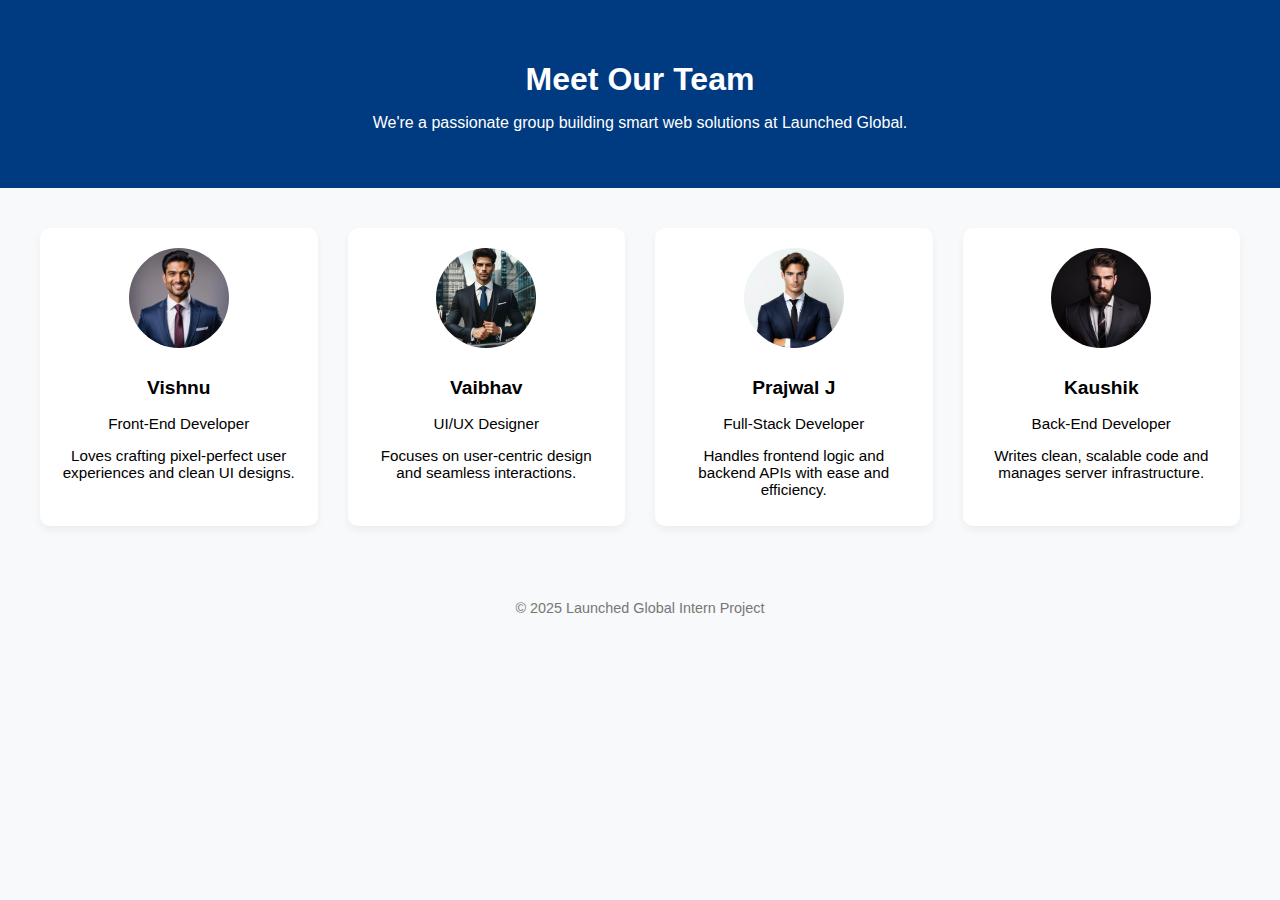
<file: about-us-page/index.html>
<!DOCTYPE html>
<html lang="en">
<head>
  <meta charset="UTF-8" />
  <meta name="viewport" content="width=device-width, initial-scale=1.0"/>
  <title>About Us</title>
  <link rel="stylesheet" href="style.css"/>
</head>
<body>

  <header>
    <h1>Meet Our Team</h1>
    <p>We're a passionate group building smart web solutions at Launched Global.</p>
  </header>

  <main class="team-section">
    <div class="team-member">
      <img src="vishnu.webp" alt="Vishnu">
      <h3>Vishnu</h3>
      <p>Front-End Developer</p>
      <p>Loves crafting pixel-perfect user experiences and clean UI designs.</p>
    </div>

    <div class="team-member">
      <img src="vaibhav.avif" alt="Vaibhav">
      <h3>Vaibhav</h3>
      <p>UI/UX Designer</p>
      <p>Focuses on user-centric design and seamless interactions.</p>
    </div>

    <div class="team-member">
      <img src="prajwal.jpg" alt="Prajwal J">
      <h3>Prajwal J</h3>
      <p>Full-Stack Developer</p>
      <p>Handles frontend logic and backend APIs with ease and efficiency.</p>
    </div>

    <div class="team-member">
      <img src="kaushik.png" alt="Kaushik">
      <h3>Kaushik</h3>
      <p>Back-End Developer</p>
      <p>Writes clean, scalable code and manages server infrastructure.</p>
    </div>
  </main>

  <footer>
    <p>© 2025 Launched Global Intern Project</p>
  </footer>

</body>
</html>
</file>
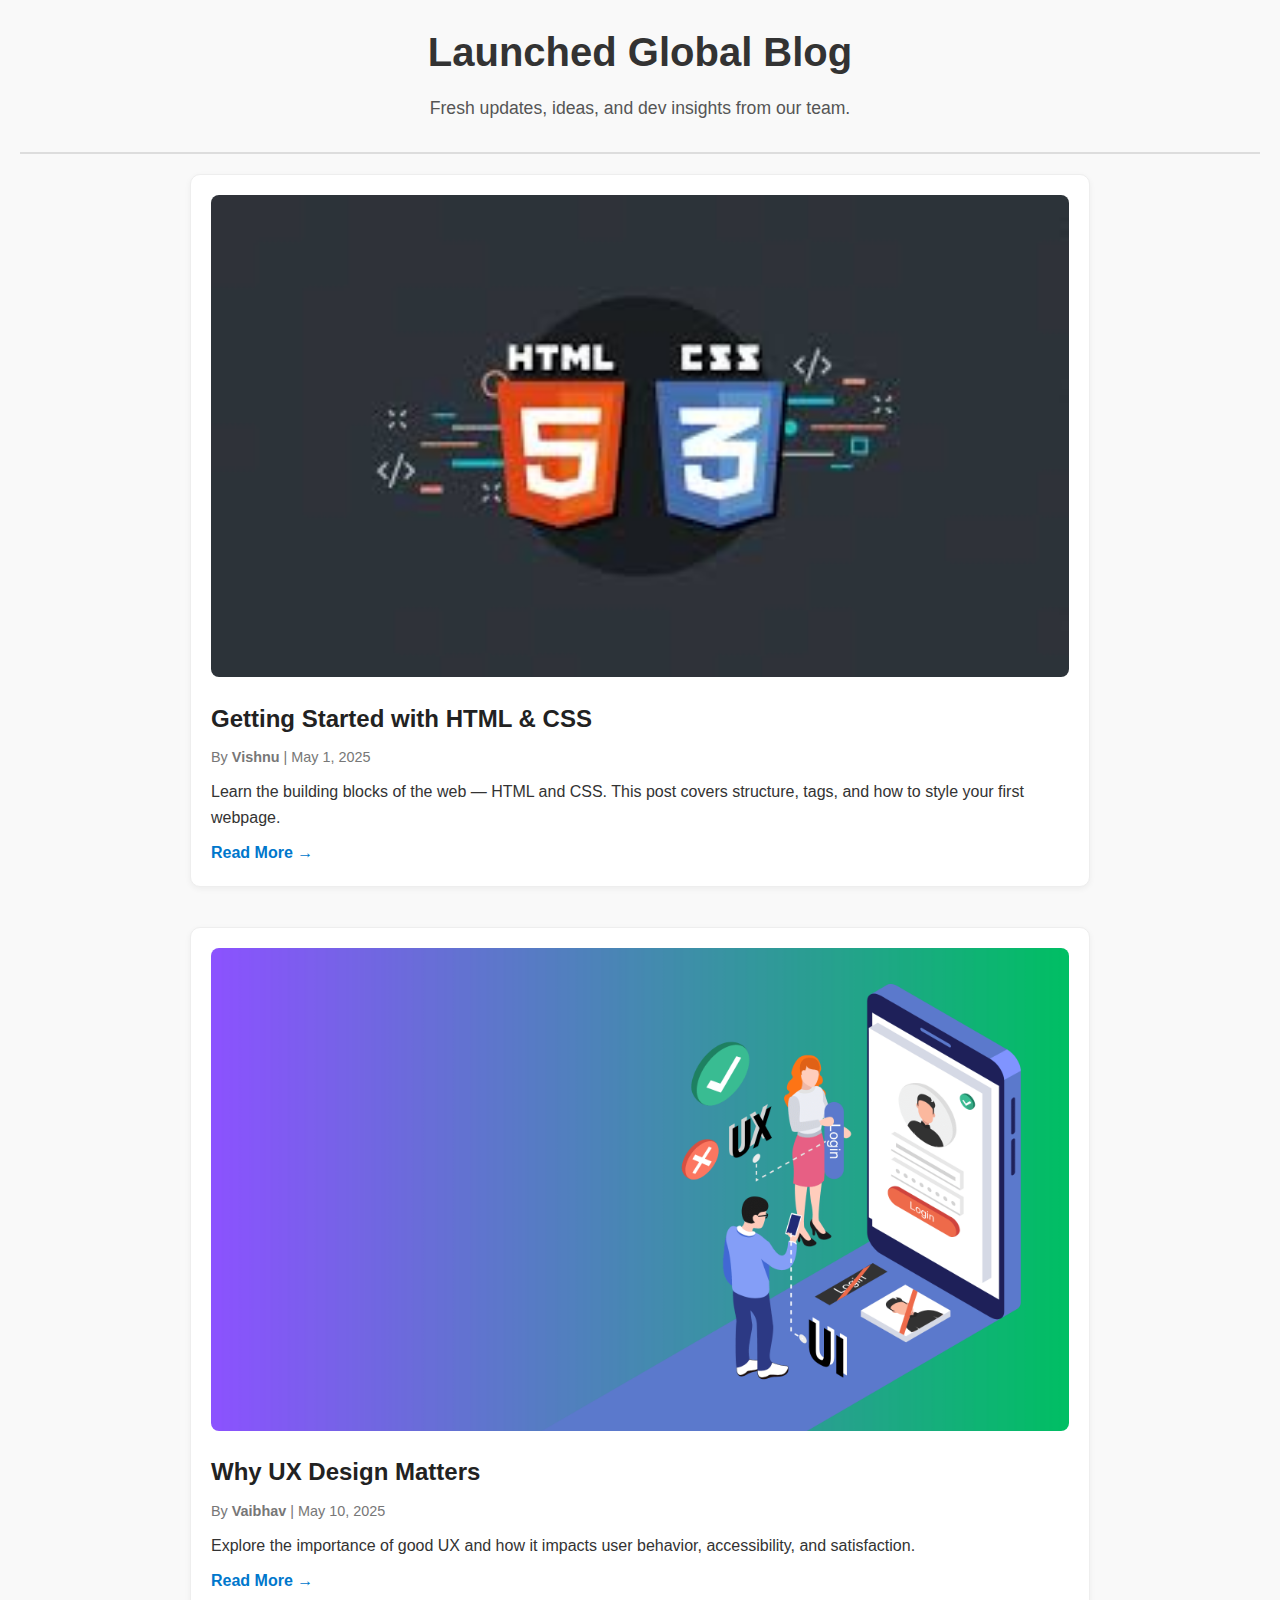
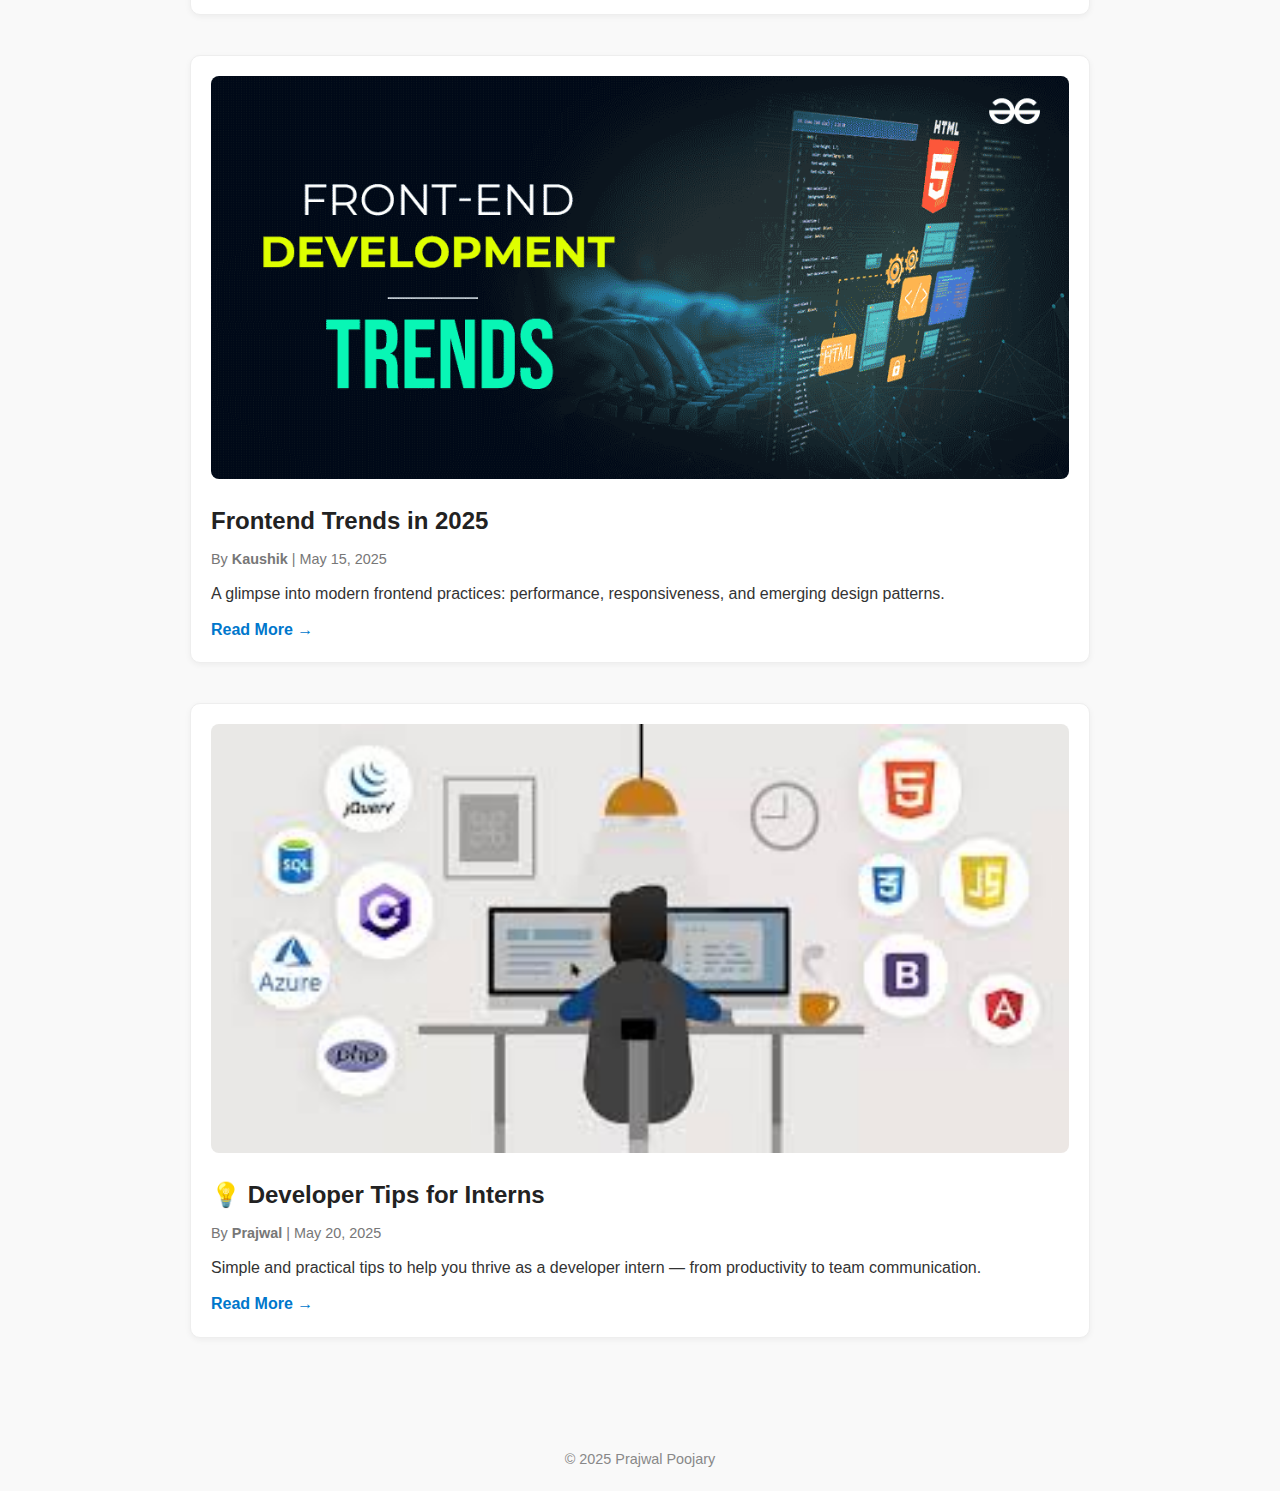
<file: blog-home-page/index.html>
<!DOCTYPE html>
<html lang="en">
<head>
  <meta charset="UTF-8" />
  <meta name="viewport" content="width=device-width, initial-scale=1.0"/>
  <title>Launched Global Blog</title>
  <link rel="stylesheet" href="style.css" />
</head>
<body>

  <header>
    <h1>Launched Global Blog</h1>
    <p>Fresh updates, ideas, and dev insights from our team.</p>
  </header>

  <main class="blog-container">

    <article class="blog-post">
      <img src="htmlcss.jpg" alt="HTML and CSS">
      <h2>Getting Started with HTML & CSS</h2>
      <p class="meta">By <strong>Vishnu</strong> | <time datetime="2025-05-01">May 1, 2025</time></p>
      <p>Learn the building blocks of the web — HTML and CSS. This post covers structure, tags, and how to style your first webpage.</p>
      <a href="#">Read More →</a>
    </article>

    <article class="blog-post">
      <img src="uiux.png" alt="UX Design">
      <h2>Why UX Design Matters</h2>
      <p class="meta">By <strong>Vaibhav</strong> | <time datetime="2025-05-10">May 10, 2025</time></p>
      <p>Explore the importance of good UX and how it impacts user behavior, accessibility, and satisfaction.</p>
      <a href="#">Read More →</a>
    </article>

    <article class="blog-post">
      <img src="frontend.png" alt="Frontend Trends">
      <h2>Frontend Trends in 2025</h2>
      <p class="meta">By <strong>Kaushik</strong> | <time datetime="2025-05-15">May 15, 2025</time></p>
      <p>A glimpse into modern frontend practices: performance, responsiveness, and emerging design patterns.</p>
      <a href="#">Read More →</a>
    </article>

    <article class="blog-post">
      <img src="devloper.jpg" alt="Developer Tips">
      <h2>💡 Developer Tips for Interns</h2>
      <p class="meta">By <strong>Prajwal</strong> | <time datetime="2025-05-20">May 20, 2025</time></p>
      <p>Simple and practical tips to help you thrive as a developer intern — from productivity to team communication.</p>
      <a href="#">Read More →</a>
    </article>

  </main>

  <footer>
    <p>© 2025 Prajwal Poojary</p>
  </footer>

</body>
</html>
</file>
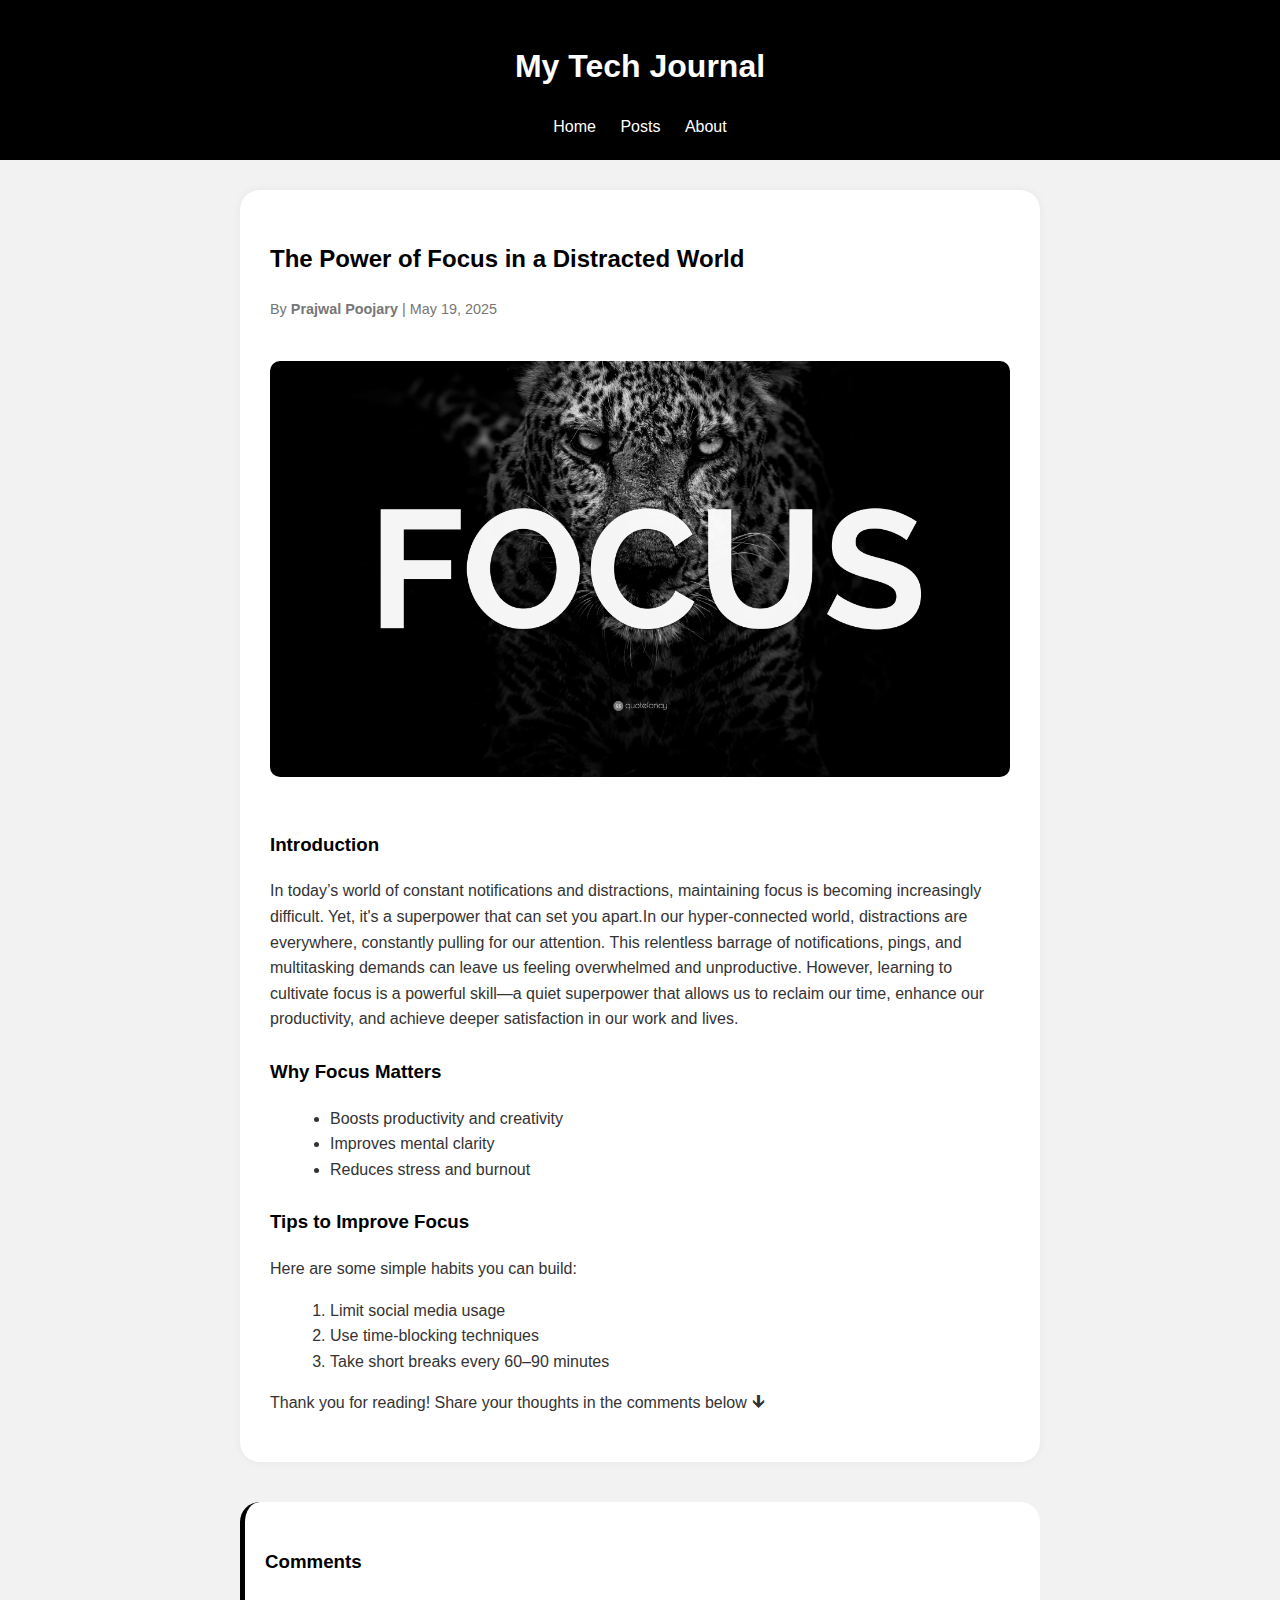
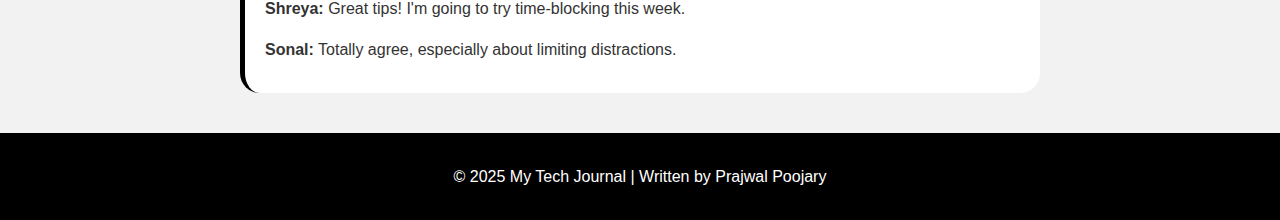
<file: blog-post-template/index.html>
<!DOCTYPE html>
<html lang="en">
  <head>
    <meta charset="UTF-8" />
    <title>The Power of Focus</title>
    <link rel="stylesheet" href="style.css" />
  </head>
  <body>
    <header class="site-header">
      <h1>My Tech Journal</h1>
      <nav>
        <a href="#">Home</a>
        <a href="#">Posts</a>
        <a href="#">About</a>
      </nav>
    </header>

    <main>
      <article class="blog-post">
        <header>
          <h2>The Power of Focus in a Distracted World</h2>
          <p class="meta">
            By <strong>Prajwal Poojary</strong> |
            <time datetime="2025-05-15">May 19, 2025</time>
          </p>
        </header>

        <img
          src="focus.png"
          alt="Focus illustration"
        />

        <section>
          <h3>Introduction</h3>
          <p>
            In today’s world of constant notifications and distractions,
            maintaining focus is becoming increasingly difficult. Yet, it's a
            superpower that can set you apart.In our hyper-connected world,
            distractions are everywhere, constantly pulling for our attention.
            This relentless barrage of notifications, pings, and multitasking
            demands can leave us feeling overwhelmed and unproductive. However,
            learning to cultivate focus is a powerful skill—a quiet superpower
            that allows us to reclaim our time, enhance our productivity, and
            achieve deeper satisfaction in our work and lives.
          </p>
        </section>

        <section>
          <h3>Why Focus Matters</h3>
          <ul>
            <li>Boosts productivity and creativity</li>
            <li>Improves mental clarity</li>
            <li>Reduces stress and burnout</li>
          </ul>
        </section>

        <section>
          <h3>Tips to Improve Focus</h3>
          <p>Here are some simple habits you can build:</p>
          <ol>
            <li>Limit social media usage</li>
            <li>Use time-blocking techniques</li>
            <li>Take short breaks every 60–90 minutes</li>
          </ol>
        </section>

        <footer>
          <p>
            Thank you for reading! Share your thoughts in the comments below 🡫
          </p>
        </footer>
      </article>

      <section class="comments">
        <h3>Comments</h3>
        <p>
          <strong>Shreya:</strong> Great tips! I'm going to try time-blocking
          this week.
        </p>
        <p>
          <strong>Sonal:</strong> Totally agree, especially about limiting
          distractions.
        </p>
      </section>
    </main>

    <footer class="site-footer">
      <p>&copy; 2025 My Tech Journal | Written by Prajwal Poojary</p>
    </footer>
  </body>
</html>
</file>
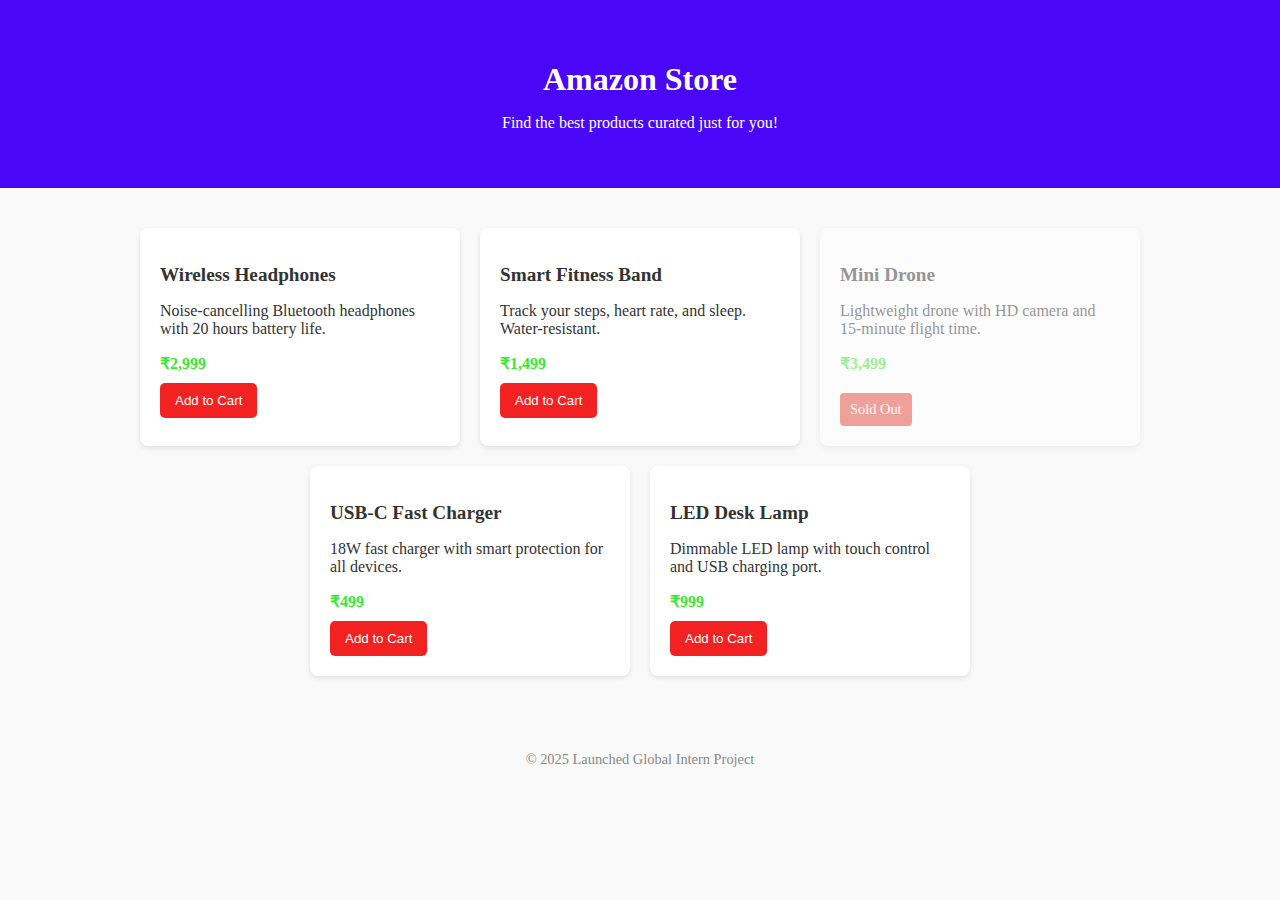
<file: e-commerce-product-listing/index.html>
<!DOCTYPE html>
<html lang="en">
<head>
  <meta charset="UTF-8" />
  <meta name="viewport" content="width=device-width, initial-scale=1.0"/>
  <title>Product Listing</title>
  <link rel="stylesheet" href="style.css"/>
</head>
<body>

  <header>
    <h1>Amazon Store</h1>
    <p>Find the best products curated just for you!</p>
  </header>

  <main class="product-listing">
    <section class="product">
      <h2>Wireless Headphones</h2>
      <p>Noise-cancelling Bluetooth headphones with 20 hours battery life.</p>
      <p class="price">₹2,999</p>
      <button>Add to Cart</button>
    </section>

    <section class="product">
      <h2>Smart Fitness Band</h2>
      <p>Track your steps, heart rate, and sleep. Water-resistant.</p>
      <p class="price">₹1,499</p>
      <button>Add to Cart</button>
    </section>

    <section class="product sold-out">
      <h2>Mini Drone</h2>
      <p>Lightweight drone with HD camera and 15-minute flight time.</p>
      <p class="price">₹3,499</p>
      <span class="status">Sold Out</span>
    </section>

    <section class="product">
      <h2>USB-C Fast Charger</h2>
      <p>18W fast charger with smart protection for all devices.</p>
      <p class="price">₹499</p>
      <button>Add to Cart</button>
    </section>

    <section class="product">
      <h2>LED Desk Lamp</h2>
      <p>Dimmable LED lamp with touch control and USB charging port.</p>
      <p class="price">₹999</p>
      <button>Add to Cart</button>
    </section>
  </main>

  <footer>
    <p>© 2025 Launched Global Intern Project</p>
  </footer>

</body>
</html>
</file>
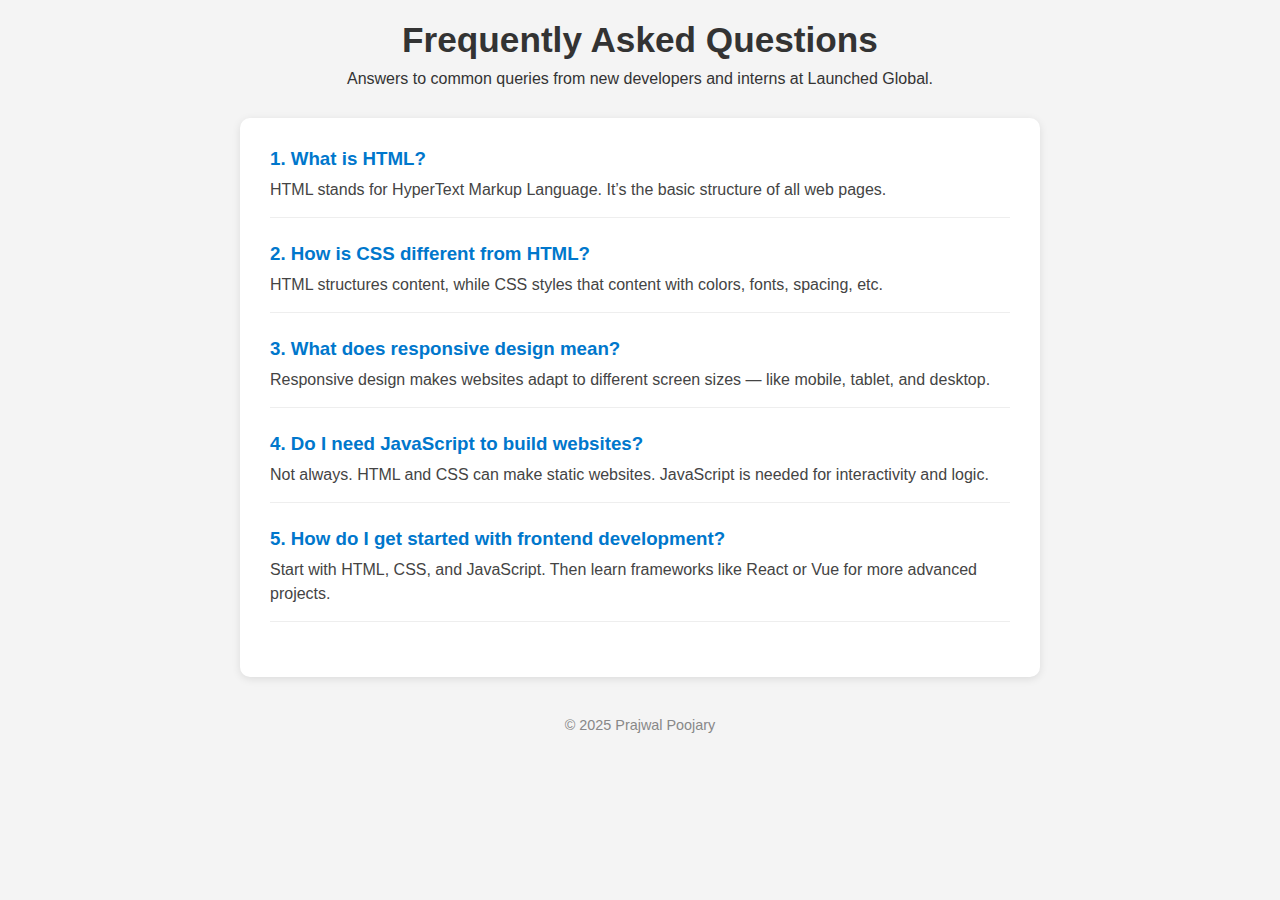
<file: FAQ-section/index.html>
<!DOCTYPE html>
<html lang="en">
<head>
  <meta charset="UTF-8" />
  <meta name="viewport" content="width=device-width, initial-scale=1.0"/>
  <title>FAQ - Launched Global</title>
  <link rel="stylesheet" href="style.css" />
</head>
<body>

  <header>
    <h1>Frequently Asked Questions</h1>
    <p>Answers to common queries from new developers and interns at Launched Global.</p>
  </header>

  <main class="faq-section">
    <ul class="faq-list">
      <li>
        <h3>1. What is HTML?</h3>
        <p>HTML stands for HyperText Markup Language. It’s the basic structure of all web pages.</p>
      </li>
      <li>
        <h3>2. How is CSS different from HTML?</h3>
        <p>HTML structures content, while CSS styles that content with colors, fonts, spacing, etc.</p>
      </li>
      <li>
        <h3>3. What does responsive design mean?</h3>
        <p>Responsive design makes websites adapt to different screen sizes — like mobile, tablet, and desktop.</p>
      </li>
      <li>
        <h3>4. Do I need JavaScript to build websites?</h3>
        <p>Not always. HTML and CSS can make static websites. JavaScript is needed for interactivity and logic.</p>
      </li>
      <li>
        <h3>5. How do I get started with frontend development?</h3>
        <p>Start with HTML, CSS, and JavaScript. Then learn frameworks like React or Vue for more advanced projects.</p>
      </li>
    </ul>
  </main>

  <footer>
    <p>© 2025 Prajwal Poojary</p>
  </footer>

</body>
</html>
</file>
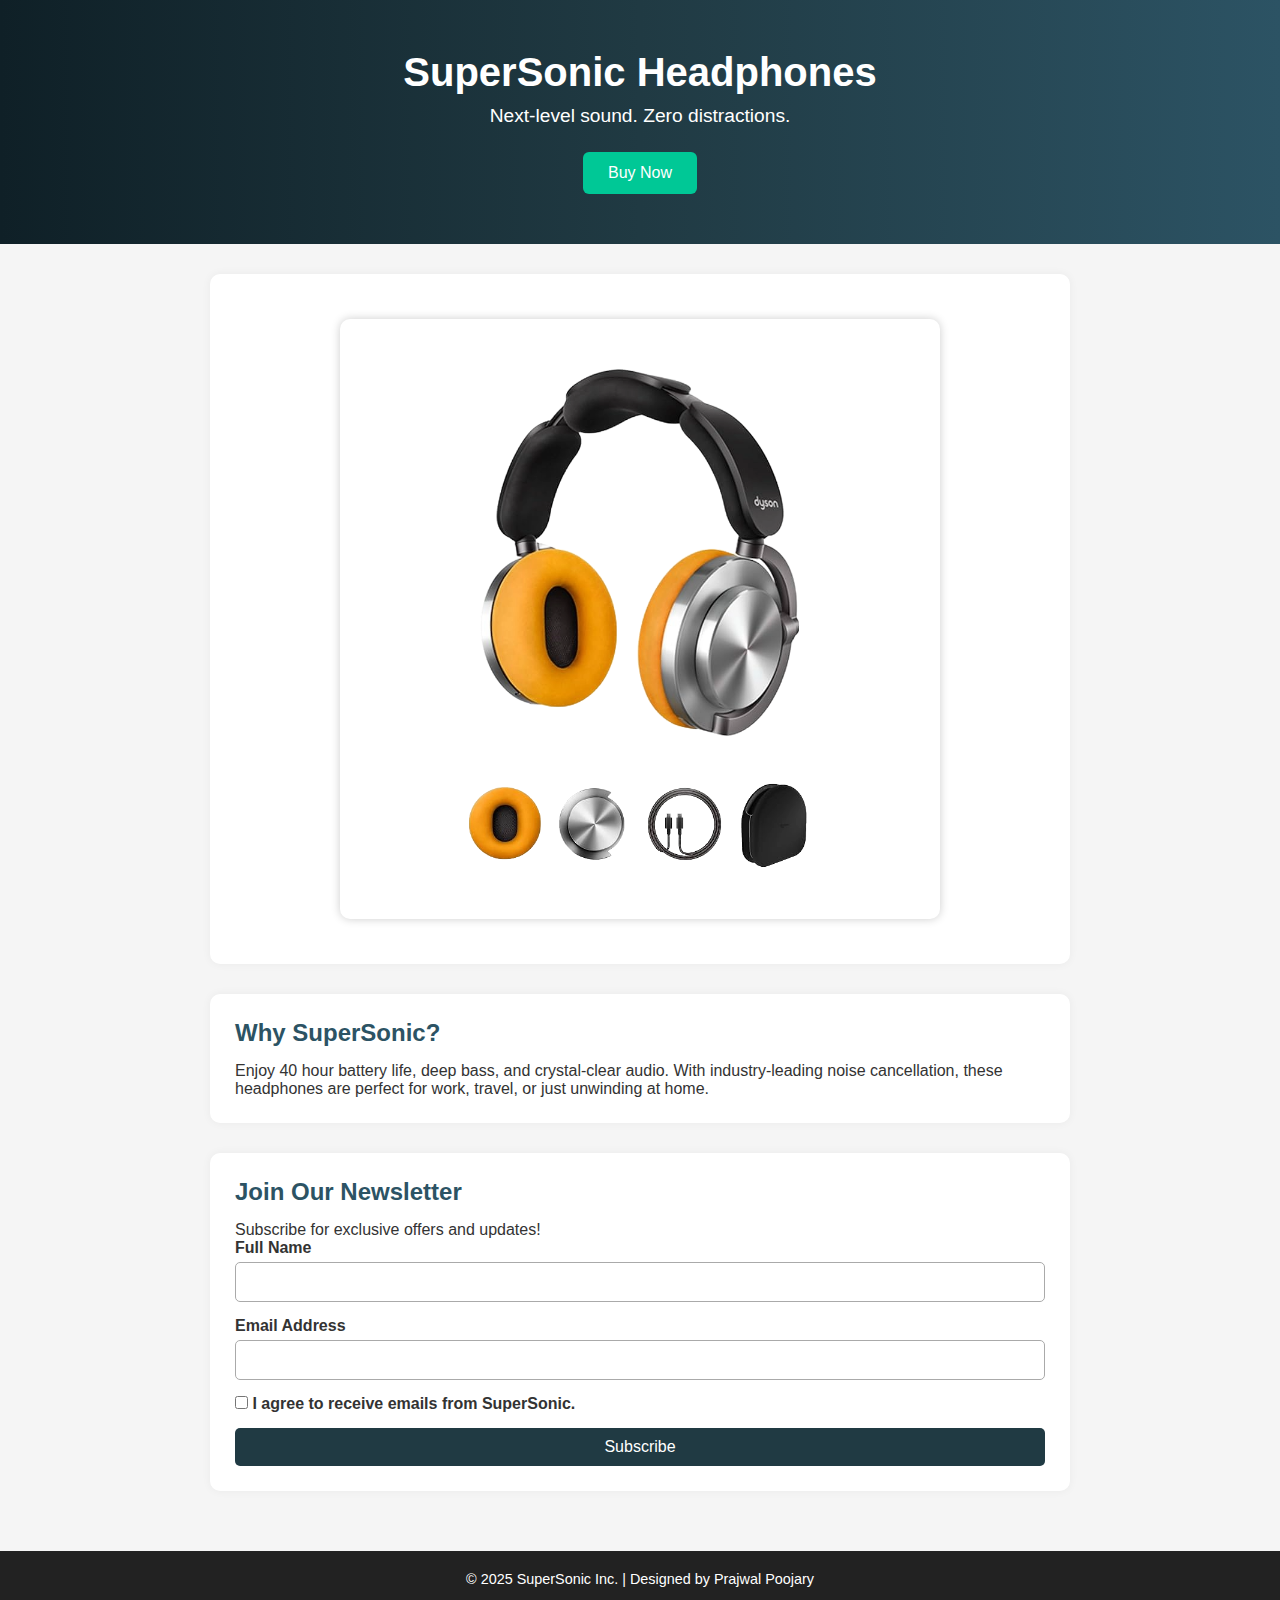
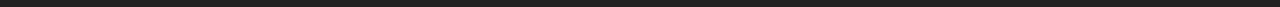
<file: product-landing-page/index.html>
<!DOCTYPE html>
<html lang="en">
<head>
  <meta charset="UTF-8">
  <title>SuperSonic Headphones</title>
  <link rel="stylesheet" href="style.css">
</head>
<body>

  <header>
    <h1> SuperSonic Headphones</h1>
    <p>Next-level sound. Zero distractions.</p>
    <button class="buy-btn">Buy Now</button>
  </header>

  <main>
    <section class="product-showcase">
      <img src="headphone.png" alt="Product image of SuperSonic Headphones">
    </section>

    <section class="description">
      <h2>Why SuperSonic?</h2>
      <p>Enjoy 40 hour battery life, deep bass, and crystal-clear audio. With industry-leading noise cancellation, these headphones are perfect for work, travel, or just unwinding at home.</p>
    </section>

    <section class="newsletter">
      <h2>Join Our Newsletter</h2>
      <p>Subscribe for exclusive offers and updates!</p>

      <form>
        <label for="fullname">Full Name</label>
        <input type="text" id="fullname" name="fullname" required>

        <label for="email">Email Address</label>
        <input type="email" id="email" name="email" required>

        <label>
          <input type="checkbox" required> I agree to receive emails from SuperSonic.
        </label>

        <input type="submit" value="Subscribe" class="subscribe-btn">
      </form>
    </section>
  </main>

  <footer>
    <p>&copy; 2025 SuperSonic Inc. | Designed by Prajwal Poojary</p>
  </footer>

</body>
</html>
</file>
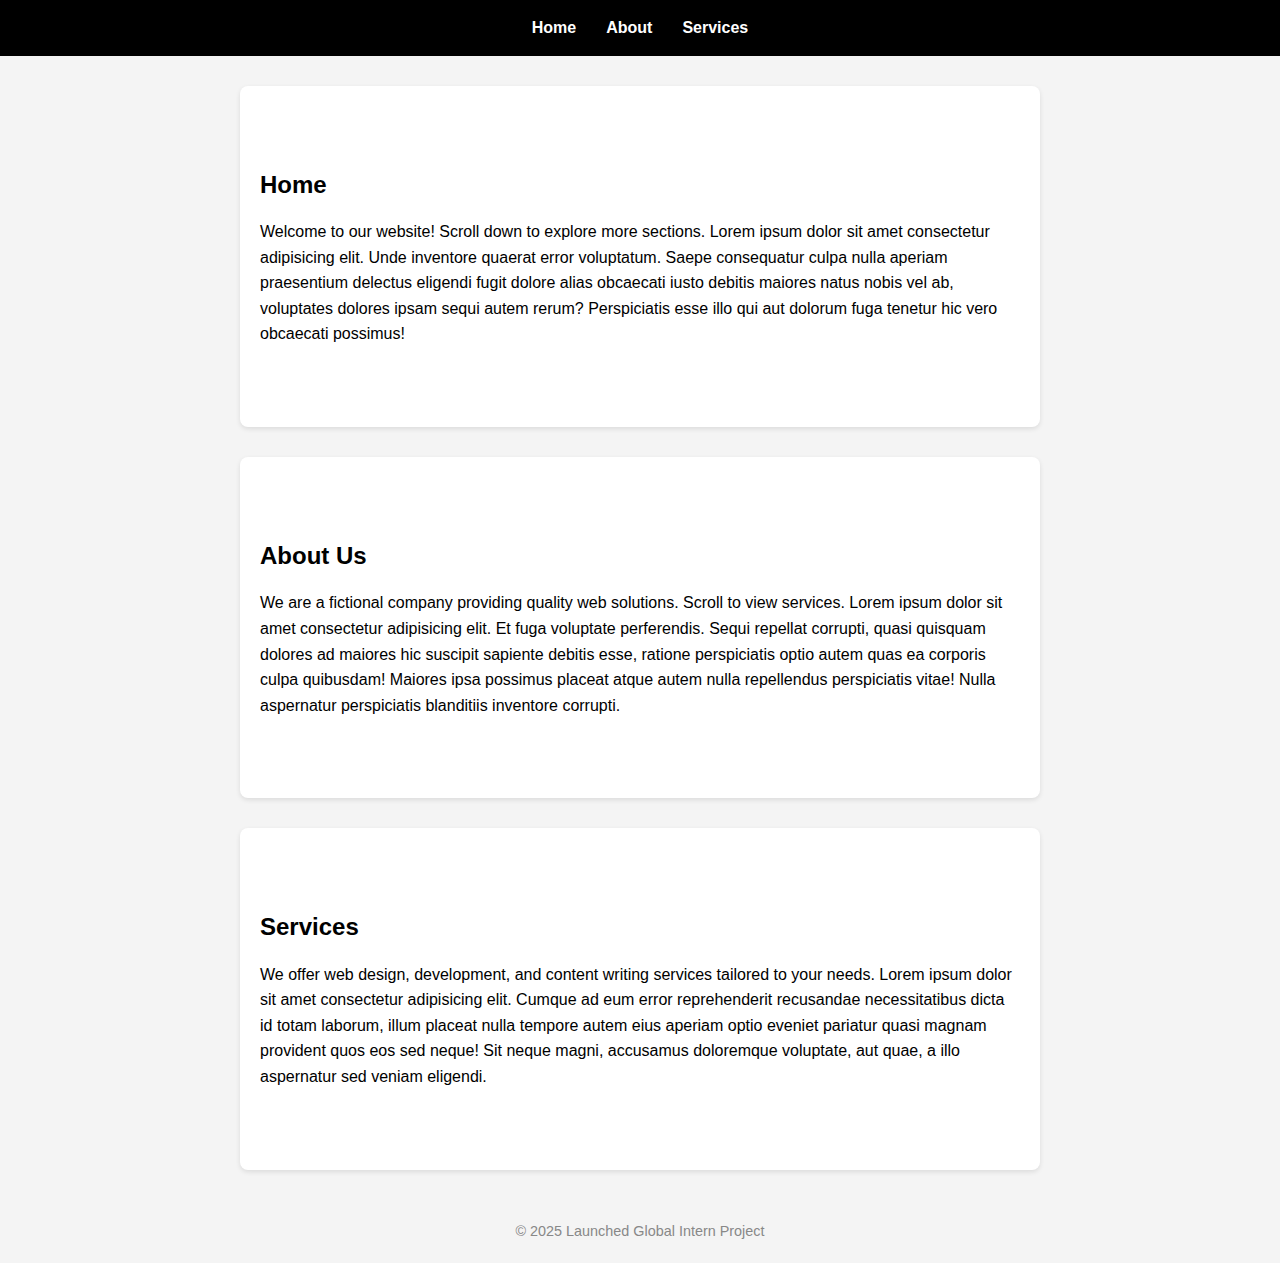
<file: sticky-navigation-bar/index.html>
<!DOCTYPE html>
<html lang="en">
  <head>
    <meta charset="UTF-8" />
    <meta name="viewport" content="width=device-width, initial-scale=1.0" />
    <title>Sticky Navbar Demo</title>
    <link rel="stylesheet" href="styles.css" />
  </head>
  <body>
    <header>
      <nav class="navbar">
        <a href="#home">Home</a>
        <a href="#about">About</a>
        <a href="#services">Services</a>
      </nav>
    </header>

    <main>
      <section id="home">
        <h2>Home</h2>
        <p>
          Welcome to our website! Scroll down to explore more sections. Lorem
          ipsum dolor sit amet consectetur adipisicing elit. Unde inventore
          quaerat error voluptatum. Saepe consequatur culpa nulla aperiam
          praesentium delectus eligendi fugit dolore alias obcaecati iusto
          debitis maiores natus nobis vel ab, voluptates dolores ipsam sequi
          autem rerum? Perspiciatis esse illo qui aut dolorum fuga tenetur hic
          vero obcaecati possimus!
        </p>
      </section>

      <section id="about">
        <h2>About Us</h2>
        <p>
          We are a fictional company providing quality web solutions. Scroll to
          view services. Lorem ipsum dolor sit amet consectetur adipisicing
          elit. Et fuga voluptate perferendis. Sequi repellat corrupti, quasi
          quisquam dolores ad maiores hic suscipit sapiente debitis esse,
          ratione perspiciatis optio autem quas ea corporis culpa quibusdam!
          Maiores ipsa possimus placeat atque autem nulla repellendus
          perspiciatis vitae! Nulla aspernatur perspiciatis blanditiis inventore
          corrupti.
        </p>
      </section>

      <section id="services">
        <h2>Services</h2>
        <p>
          We offer web design, development, and content writing services
          tailored to your needs. Lorem ipsum dolor sit amet consectetur
          adipisicing elit. Cumque ad eum error reprehenderit recusandae
          necessitatibus dicta id totam laborum, illum placeat nulla tempore
          autem eius aperiam optio eveniet pariatur quasi magnam provident quos
          eos sed neque! Sit neque magni, accusamus doloremque voluptate, aut
          quae, a illo aspernatur sed veniam eligendi.
        </p>
      </section>
    </main>

    <footer>
      <p>© 2025 Launched Global Intern Project</p>
    </footer>
  </body>
</html>
</file>
<file: about-us-page/style.css>
body {
  font-family: 'Segoe UI', sans-serif;
  margin: 0;
  padding: 0;
  background: #f8f9fa;
  color: #000;
}

header {
  text-align: center;
  padding: 40px 20px;
  background-color: rgb(0, 58, 128);
  color: #fff;
}

header h1 {
  margin-bottom: 10px;
}

.team-section {
  display: grid;
  grid-template-columns: repeat(auto-fit, minmax(250px, 1fr));
  gap: 30px;
  padding: 40px 20px;
  max-width: 1200px;
  margin: auto;
}

.team-member {
  background: white;
  padding: 20px;
  border-radius: 10px;
  text-align: center;
  box-shadow: 0 4px 8px rgba(0,0,0,0.05);
}

.team-member img {
  width: 100px;
  height: 100px;
  object-fit: cover;
  border-radius: 50%;
  margin-bottom: 15px;
}

.team-member h3 {
  margin: 10px 0 5px;
  font-size: 1.2rem;
}

.team-member p {
  font-size: 0.95rem;
  margin-bottom: 8px;
}

footer {
  text-align: center;
  padding: 20px;
  font-size: 0.9rem;
  color: #777;
}
</file>
<file: blog-home-page/style.css>
* {
  margin: 0;
  padding: 0;
  box-sizing: border-box;
  font-family: 'Segoe UI', sans-serif;
}

body {
  background-color: #f9f9f9;
  color: #333;
  line-height: 1.6;
  padding: 20px;
}

header {
  text-align: center;
  padding-bottom: 30px;
  border-bottom: 2px solid #ddd;
}

header h1 {
  font-size: 2.5rem;
  margin-bottom: 10px;
}

header p {
  font-size: 1.1rem;
  color: #555;
}

.blog-container {
  max-width: 900px;
  margin: 0 auto;
  padding: 20px 0;
}

.blog-post {
  margin-bottom: 40px;
  padding: 20px;
  background-color: #fff;
  border: 1px solid #eee;
  border-radius: 10px;
  box-shadow: 0 2px 6px rgba(0,0,0,0.05);
}

.blog-post img {
  width: 100%;
  height: auto;
  border-radius: 8px;
  margin-bottom: 15px;
}

.blog-post h2 {
  color: #222;
  margin-bottom: 8px;
}

.blog-post .meta {
  font-size: 0.9rem;
  color: #777;
  margin-bottom: 10px;
}

.blog-post p {
  margin-bottom: 10px;
}

.blog-post a {
  text-decoration: none;
  color: #0077cc;
  font-weight: bold;
}

.blog-post a:hover {
  text-decoration: underline;
}

footer {
  text-align: center;
  margin-top: 50px;
  font-size: 0.9rem;
  color: #888;
}
</file>
<file: blog-post-template/style.css>
body {
  font-family: 'Verdana', sans-serif;
  line-height: 1.6;
  margin: 0;
  background-color: #f2f2f2;
  color: #333;
}

.site-header {
  background-color: #000;
  color: white;
  padding: 20px;
  text-align: center;
}

.site-header nav a {
  color: white;
  margin: 0 10px;
  border-radius: 10px;
  text-decoration: none;
}

main {
  max-width: 800px;
  margin: 30px auto;
  padding: 0 20px;
}

.blog-post {
  background: white;
  padding: 30px;
  border-radius: 20px;
  box-shadow: 0 0 10px rgba(0,0,0,0.05);
}

.blog-post img {
  width: 100%;
  margin: 20px 0;
  border-radius: 10px;
}

.meta {
  color: #777;
  font-size: 0.9em;
  margin-bottom: 20px;
}

h2 {
  color: #000;
}

h3 {
  color: #000;
  margin-top: 25px;
}

ul, ol {
  margin-left: 20px;
}

.comments {
  margin-top: 40px;
  background-color: #fff;
  padding: 20px;
  border-left: 5px solid #000;
  border-radius:20px;
}

.comments p {
  margin-bottom: 10px;
}

.site-footer {
  background-color: #000;
  color: white;
  text-align: center;
  padding: 15px;
  margin-top: 40px;
}
</file>
<file: e-commerce-product-listing/style.css>
body {
  font-family:Georgia, 'Times New Roman', Times, serif;
  margin: 0;
  padding: 0;
  background: #f9f9f9;
  color: #333;
}

header {
  text-align: center;
  padding: 40px 20px;
  background: #4a06f7;
  color: white;
}

header h1 {
  margin-bottom: 10px;
}

main.product-listing {
  display: flex;
  flex-wrap: wrap;
  justify-content: center;
  gap: 20px;
  padding: 40px 20px;
}

.product {
  background: white;
  border-radius: 8px;
  padding: 20px;
  width: 280px;
  box-shadow: 0 2px 5px rgba(0,0,0,0.1);
}

.product h2 {
  font-size: 1.2rem;
  margin-bottom: 10px;
}

.price {
  color: rgb(57, 231, 57);
  font-weight: bold;
  margin: 10px 0;
}

button {
  background: rgb(243, 34, 34);
  color: white;
  padding: 10px 15px;
  border: none;
  border-radius: 5px;
  cursor: pointer;
}

button:hover {
  background: #0d2bd3;
}

/* Sold out */
.sold-out {
  opacity: 0.5;
}

.sold-out .status {
  display: inline-block;
  padding: 8px 10px;
  background: #e74c3c;
  color: white;
  font-size: 0.9rem;
  border-radius: 4px;
  margin-top: 10px;
}

footer {
  text-align: center;
  padding: 20px;
  font-size: 0.9rem;
  color: #888;
}
</file>
<file: FAQ-section/style.css>
* {
  margin: 0;
  padding: 0;
  box-sizing: border-box;
  font-family: 'Segoe UI', sans-serif;
}

body {
  background: #f4f4f4;
  color: #333;
  padding: 20px;
}

header {
  text-align: center;
  margin-bottom: 30px;
}

header h1 {
  font-size: 2.2rem;
  margin-bottom: 10px;
}

.faq-section {
  max-width: 800px;
  margin: auto;
  background: #fff;
  padding: 30px;
  border-radius: 10px;
  box-shadow: 0 2px 8px rgba(0,0,0,0.1);
}

.faq-list {
  list-style-type: none;
}

.faq-list li {
  margin-bottom: 25px;
  padding-bottom: 15px;
  border-bottom: 1px solid #eee;
}

.faq-list h3 {
  color: #0077cc;
  margin-bottom: 8px;
}

.faq-list p {
  font-size: 1rem;
  color: #444;
  line-height: 1.5;
}

footer {
  text-align: center;
  margin-top: 40px;
  color: #888;
  font-size: 0.9rem;
}
</file>
<file: product-landing-page/style.css>
* {
  box-sizing: border-box;
  margin: 0;
  padding: 0;
}

body {
  font-family: 'Segoe UI', sans-serif;
  background-color: #f5f5f5;
  color: #333;
}

header {
  background: linear-gradient(90deg, #0f2027, #203a43, #2c5364);
  color: white;
  text-align: center;
  padding: 50px 20px;
}

header h1 {
  font-size: 2.5em;
}

header p {
  font-size: 1.2em;
  margin: 10px 0;
}

.buy-btn {
  background-color: #00c896;
  color: white;
  padding: 12px 25px;
  font-size: 1em;
  border: none;
  border-radius: 6px;
  cursor: pointer;
  margin-top: 15px;
  transition: background-color 0.3s ease;
}

.buy-btn:hover {
  background-color: #00b080;
}

main {
  padding: 30px 20px;
  max-width: 900px;
  margin: 0 auto;
}

.product-showcase img {
  width: 100%;
  max-width: 600px;
  display: block;
  margin: 20px auto;
  border-radius: 10px;
  box-shadow: 0 0 10px rgba(0,0,0,0.2);
}

section {
  background: white;
  border-radius: 10px;
  padding: 25px;
  margin-bottom: 30px;
  box-shadow: 0 0 10px rgba(0,0,0,0.05);
}

h2 {
  margin-bottom: 15px;
  color: #2c5364;
}

form {
  display: flex;
  flex-direction: column;
}

form input[type="text"],
form input[type="email"] {
  padding: 10px;
  margin-bottom: 15px;
  border: 1px solid #aaa;
  border-radius: 5px;
  font-size: 1em;
}

form label {
  font-weight: bold;
  margin-bottom: 5px;
}

.subscribe-btn {
  background-color: #203a43;
  color: white;
  padding: 10px;
  border: none;
  font-size: 1em;
  border-radius: 5px;
  cursor: pointer;
  margin-top: 10px;
}

.subscribe-btn:hover {
  background-color: #2c5364;
}

footer {
  background-color: #222;
  color: white;
  text-align: center;
  padding: 20px;
  font-size: 0.9em;
}
</file>
<file: sticky-navigation-bar/styles.css>
/* Reset */
* {
  margin: 0;
  padding: 0;
  box-sizing: border-box;
}

html {
  scroll-behavior: smooth;
}

body {
  font-family:'Lucida Sans', 'Lucida Sans Regular', 'Lucida Grande', 'Lucida Sans Unicode', Geneva, Verdana, sans-serif;
  line-height: 1.6;
  background-color: #f4f4f4;
  color: #000;
}

/* Navbar */
.navbar {
  background-color: #000;
  color: white;
  display: flex;
  justify-content: center;
  gap: 30px;
  padding: 15px 0;
  position: sticky;
  top: 0;
  z-index: 1000;
}

.navbar a {
  color: white;
  text-decoration: none;
  font-weight: bold;
}

.navbar a:hover {
  text-decoration: underline;
}

/* Sections */
section {
  padding: 80px 20px;
  margin: 30px auto;
  max-width: 800px;
  background: white;
  border-radius: 8px;
  box-shadow: 0 2px 5px rgba(0,0,0,0.1);
}

section h2 {
  margin-bottom: 15px;
  color: #000;
}

/* Footer */
footer {
  text-align: center;
  padding: 20px;
  font-size: 0.9rem;
  color: #888;
}
</file>
